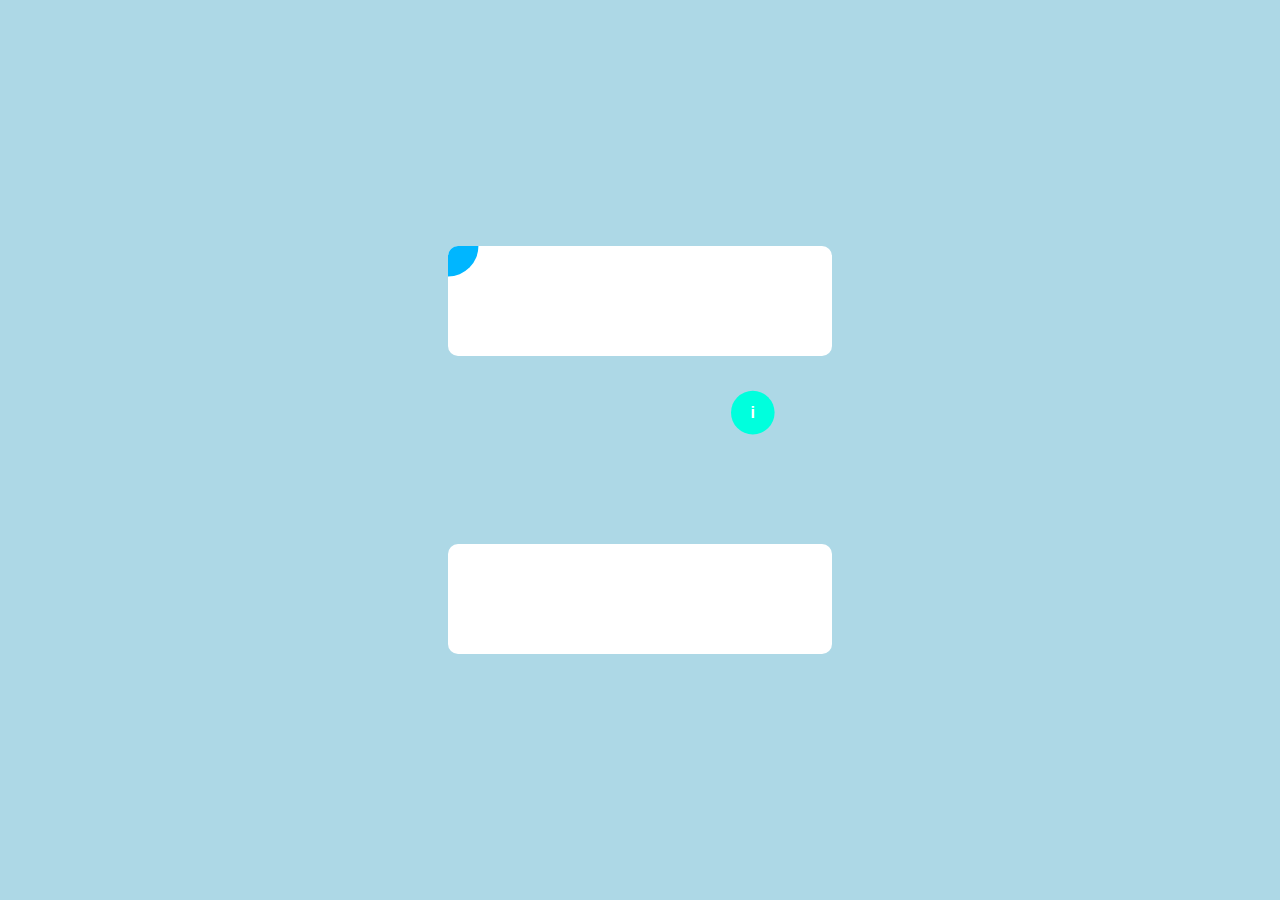
<file: clipPath/index.html>
<!DOCTYPE html>
<html lang="en">
<head>
    <meta charset="UTF-8">
    <meta name="viewport" content="width=device-width, initial-scale=1.0">
    <meta http-equiv="X-UA-Compatible" content="ie=edge">
    <title>Document</title>
    <link rel="stylesheet" href="css/main.css">
</head>
<body>
    <div class="container">
        <div class="inner">
            <h1>Clip Path</h1>
            <p>Lorem ipsum dolor sit amet consectetur adipisicing elit.</p>
        </div>
    </div>
    <div class="container2">
        <div class="inner2">
            <span>i</span>
            <h1>Clip Path</h1>
            <p>Lorem ipsum dolor sit amet consectetur adipisicing elit.</p>
        </div>
    </div>

    <div class="container3">
            <div class="inner">
                <h1>Clip Path</h1>
                <p>Lorem ipsum dolor sit amet consectetur adipisicing elit.</p>
            </div>
        </div>
</body>
</html>
</file>
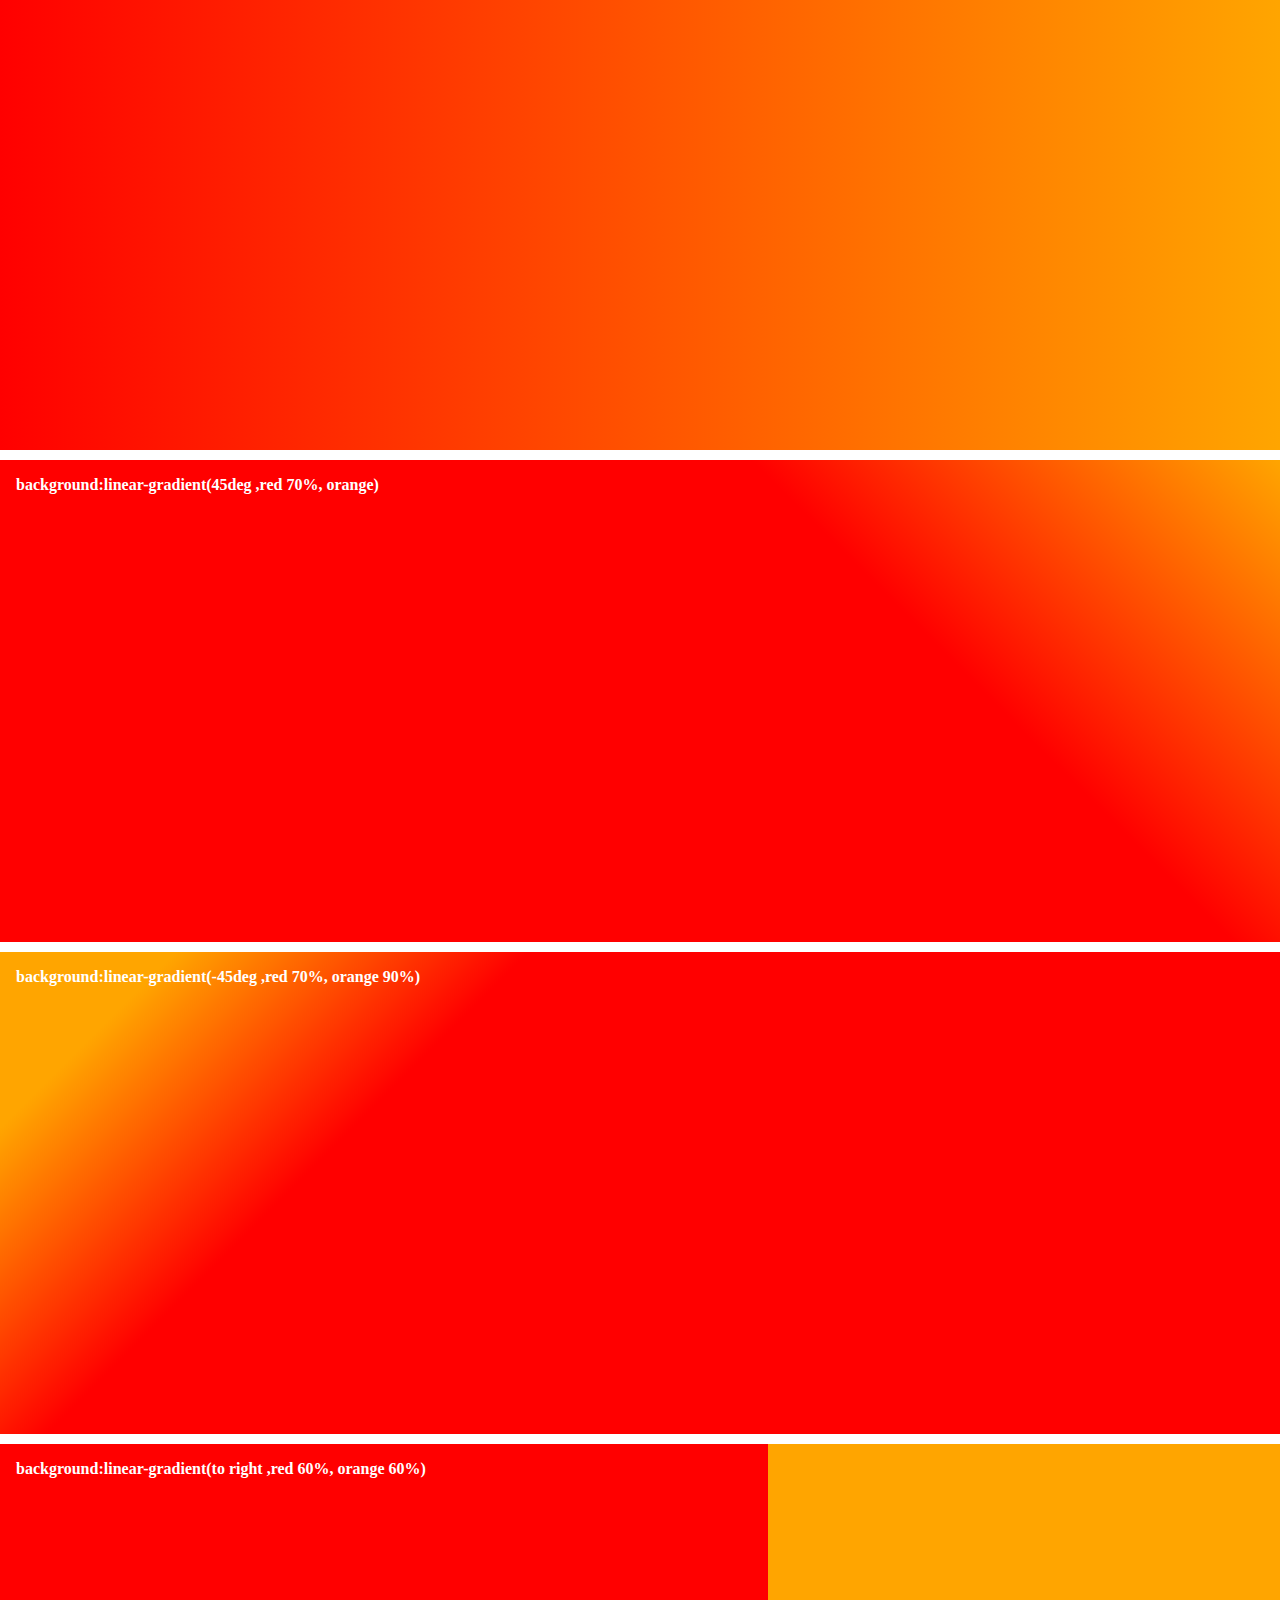
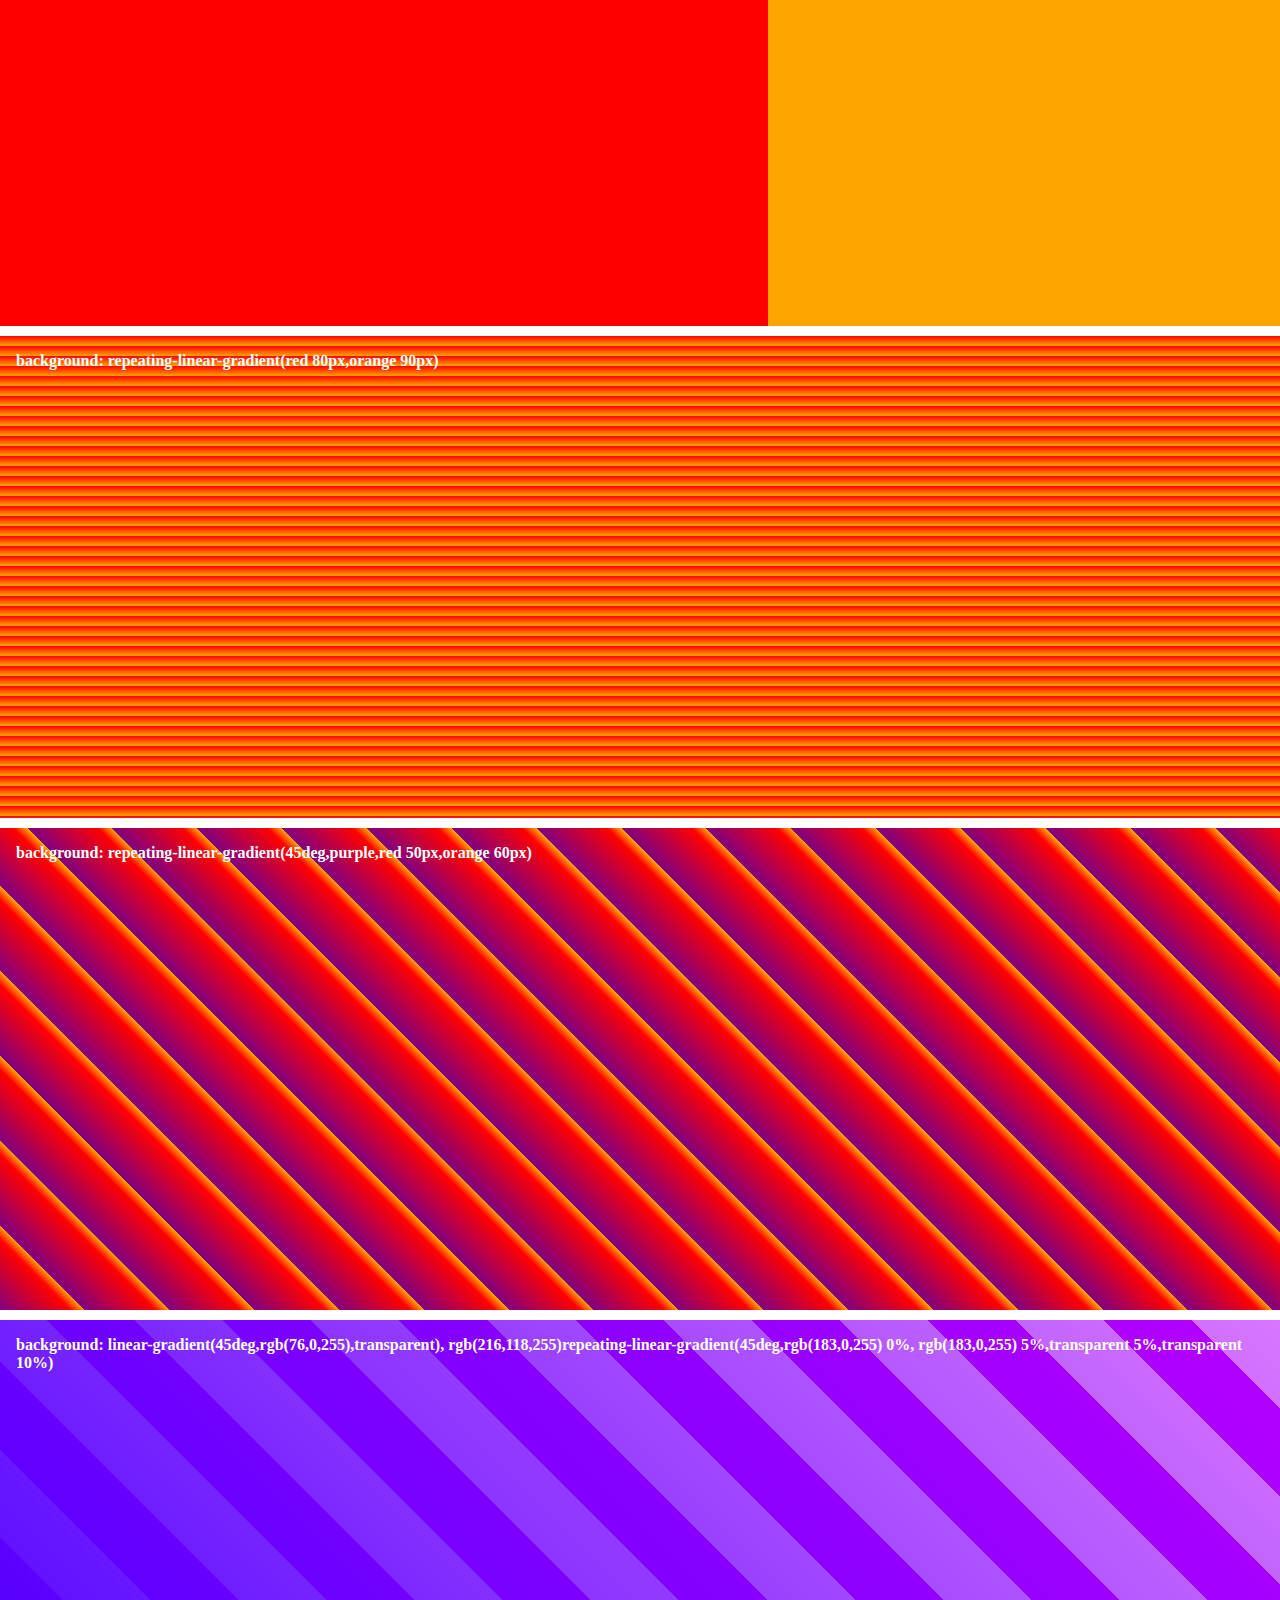
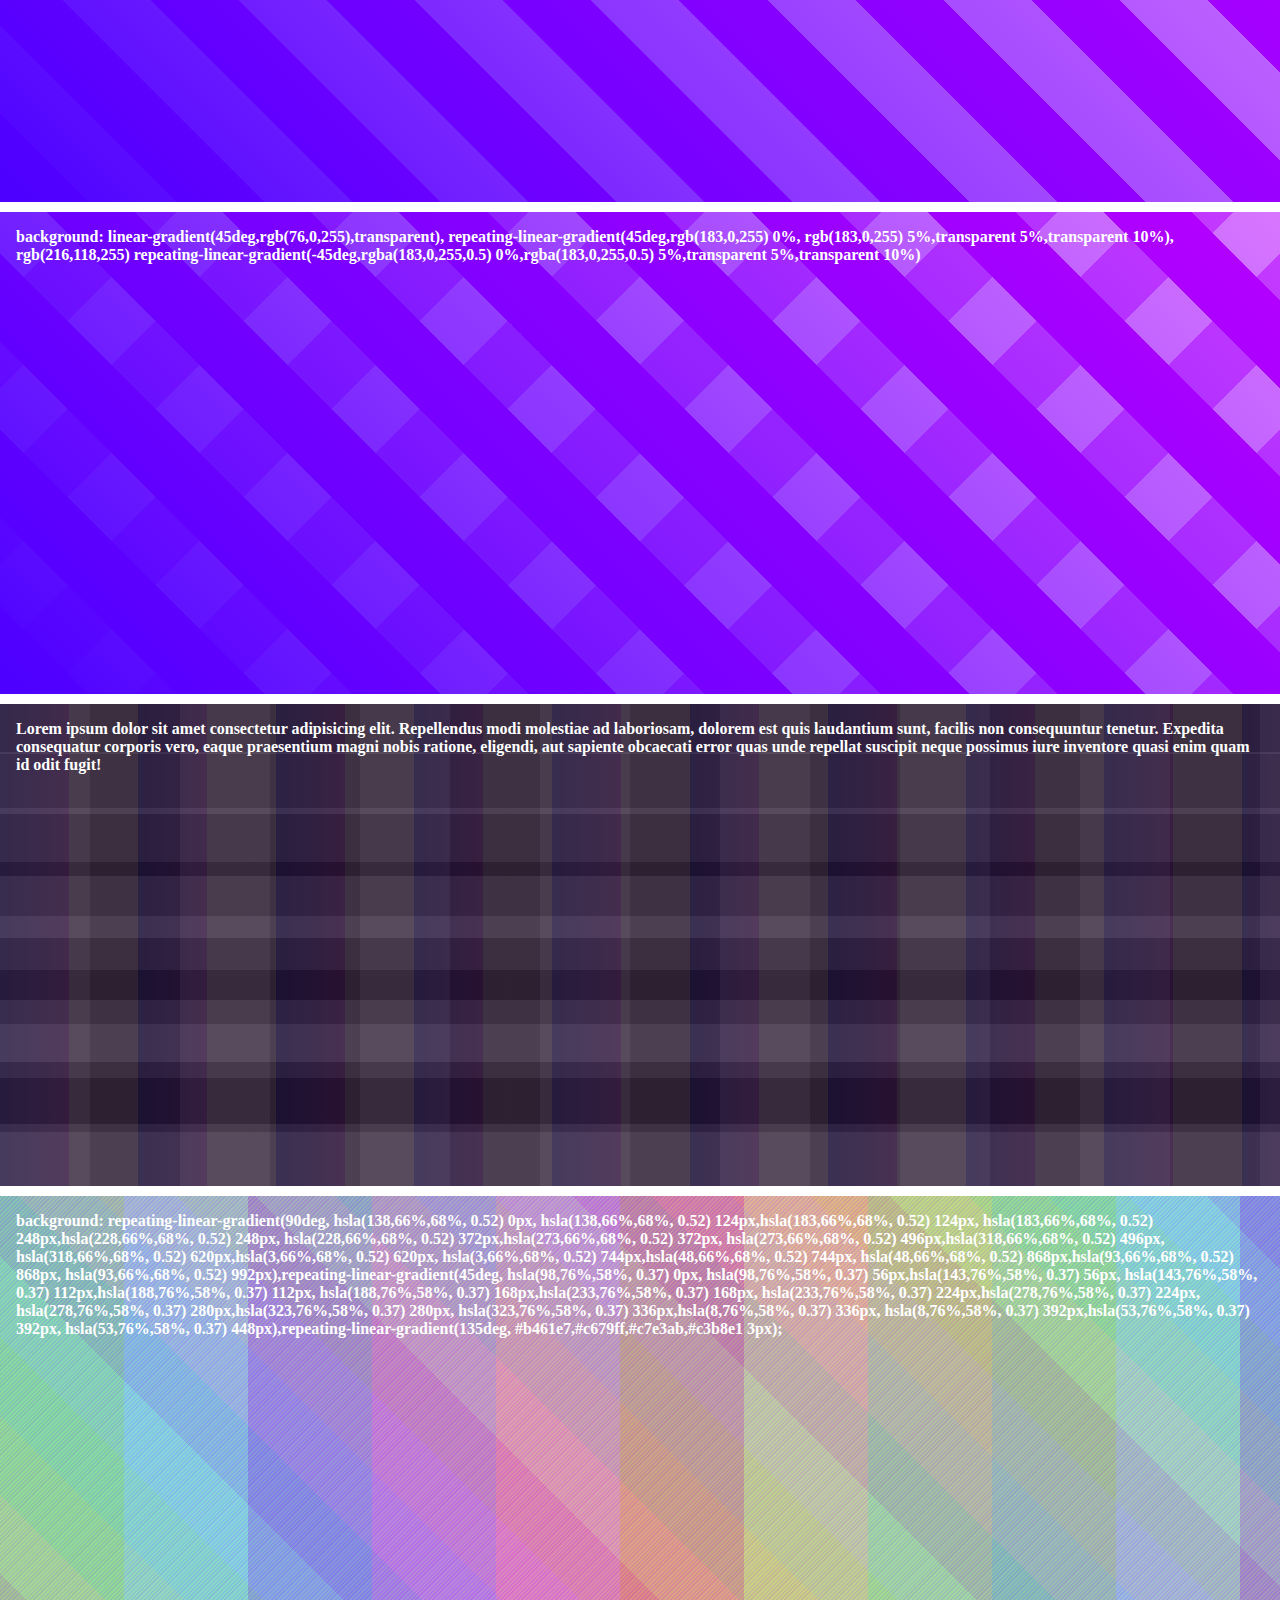
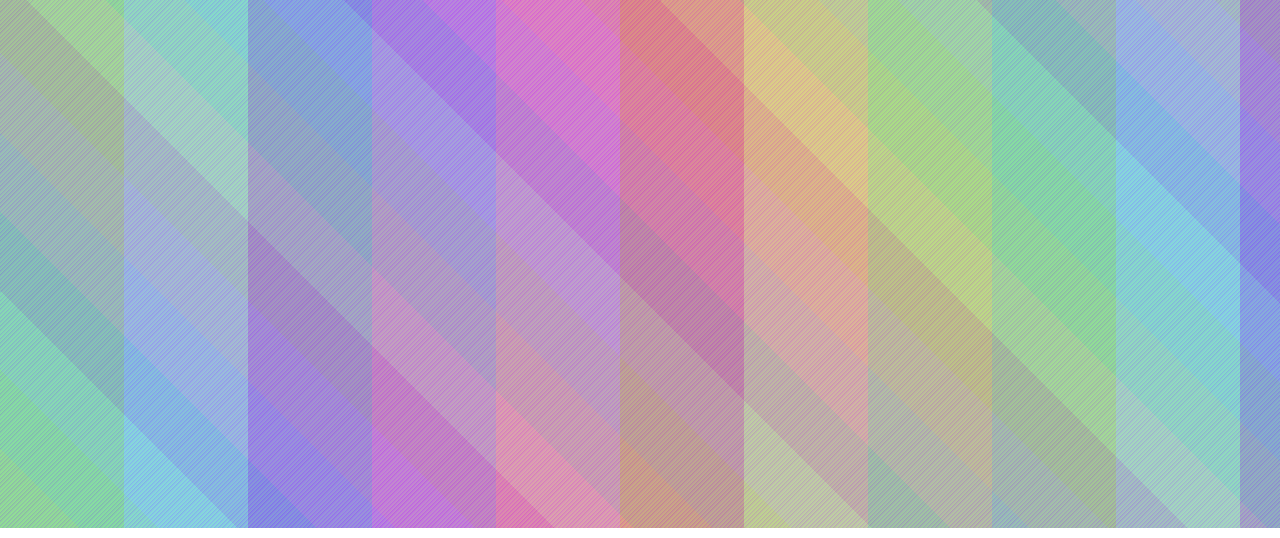
<file: complex-css-background/index.html>
<!DOCTYPE html>
<html lang="en">
<head>
    <meta charset="UTF-8">
    <meta name="viewport" content="width=device-width, initial-scale=1.0">
    <meta http-equiv="X-UA-Compatible" content="ie=edge">
    <title>Complex CSS backgrounds</title>
    <link rel="stylesheet" href="css/main.css">
</head>
<body>
    <main></main>
    <section id="s1"><strong>background:linear-gradient(45deg ,red 70%, orange)</strong></section>
    <section id="s2"><strong> background:linear-gradient(-45deg ,red 70%, orange 90%)</strong></section>
    <section id="s3"><strong>background:linear-gradient(to right ,red 60%, orange 60%)</strong></section>
    <section id="s4"><strong>background: repeating-linear-gradient(red 80px,orange 90px)</strong></section>
    <section id="s5"><strong>background: repeating-linear-gradient(45deg,purple,red 50px,orange 60px)</strong></section>
    <section id="s6"><strong>background: linear-gradient(45deg,rgb(76,0,255),transparent),
        rgb(216,118,255)repeating-linear-gradient(45deg,rgb(183,0,255) 0%,
        rgb(183,0,255) 5%,transparent 5%,transparent 10%)</strong></section>
    <section id="s7"><strong> background: linear-gradient(45deg,rgb(76,0,255),transparent),
        repeating-linear-gradient(45deg,rgb(183,0,255) 0%,
        rgb(183,0,255) 5%,transparent 5%,transparent 10%),
        rgb(216,118,255) repeating-linear-gradient(-45deg,rgba(183,0,255,0.5) 0%,rgba(183,0,255,0.5) 5%,transparent 5%,transparent 10%)
    </strong></section>
    <section id="s8"><strong>Lorem ipsum dolor sit amet consectetur adipisicing elit. Repellendus modi molestiae ad laboriosam, dolorem est quis laudantium sunt, facilis non consequuntur tenetur. Expedita consequatur corporis vero, eaque praesentium magni nobis ratione, eligendi, aut sapiente obcaecati error quas unde repellat suscipit neque possimus iure inventore quasi enim quam id odit fugit!</strong></section>
    <section id="s9"><strong>background:
        repeating-linear-gradient(90deg, hsla(138,66%,68%, 0.52) 0px, hsla(138,66%,68%, 0.52) 124px,hsla(183,66%,68%, 0.52) 124px, hsla(183,66%,68%, 0.52) 248px,hsla(228,66%,68%, 0.52) 248px, hsla(228,66%,68%, 0.52) 372px,hsla(273,66%,68%, 0.52) 372px, hsla(273,66%,68%, 0.52) 496px,hsla(318,66%,68%, 0.52) 496px, hsla(318,66%,68%, 0.52) 620px,hsla(3,66%,68%, 0.52) 620px, hsla(3,66%,68%, 0.52) 744px,hsla(48,66%,68%, 0.52) 744px, hsla(48,66%,68%, 0.52) 868px,hsla(93,66%,68%, 0.52) 868px, hsla(93,66%,68%, 0.52) 992px),repeating-linear-gradient(45deg, hsla(98,76%,58%, 0.37) 0px, hsla(98,76%,58%, 0.37) 56px,hsla(143,76%,58%, 0.37) 56px, hsla(143,76%,58%, 0.37) 112px,hsla(188,76%,58%, 0.37) 112px, hsla(188,76%,58%, 0.37) 168px,hsla(233,76%,58%, 0.37) 168px, hsla(233,76%,58%, 0.37) 224px,hsla(278,76%,58%, 0.37) 224px, hsla(278,76%,58%, 0.37) 280px,hsla(323,76%,58%, 0.37) 280px, hsla(323,76%,58%, 0.37) 336px,hsla(8,76%,58%, 0.37) 336px, hsla(8,76%,58%, 0.37) 392px,hsla(53,76%,58%, 0.37) 392px, hsla(53,76%,58%, 0.37) 448px),repeating-linear-gradient(135deg, #b461e7,#c679ff,#c7e3ab,#c3b8e1 3px);
    </strong></section>
</body>
</html>
</file>
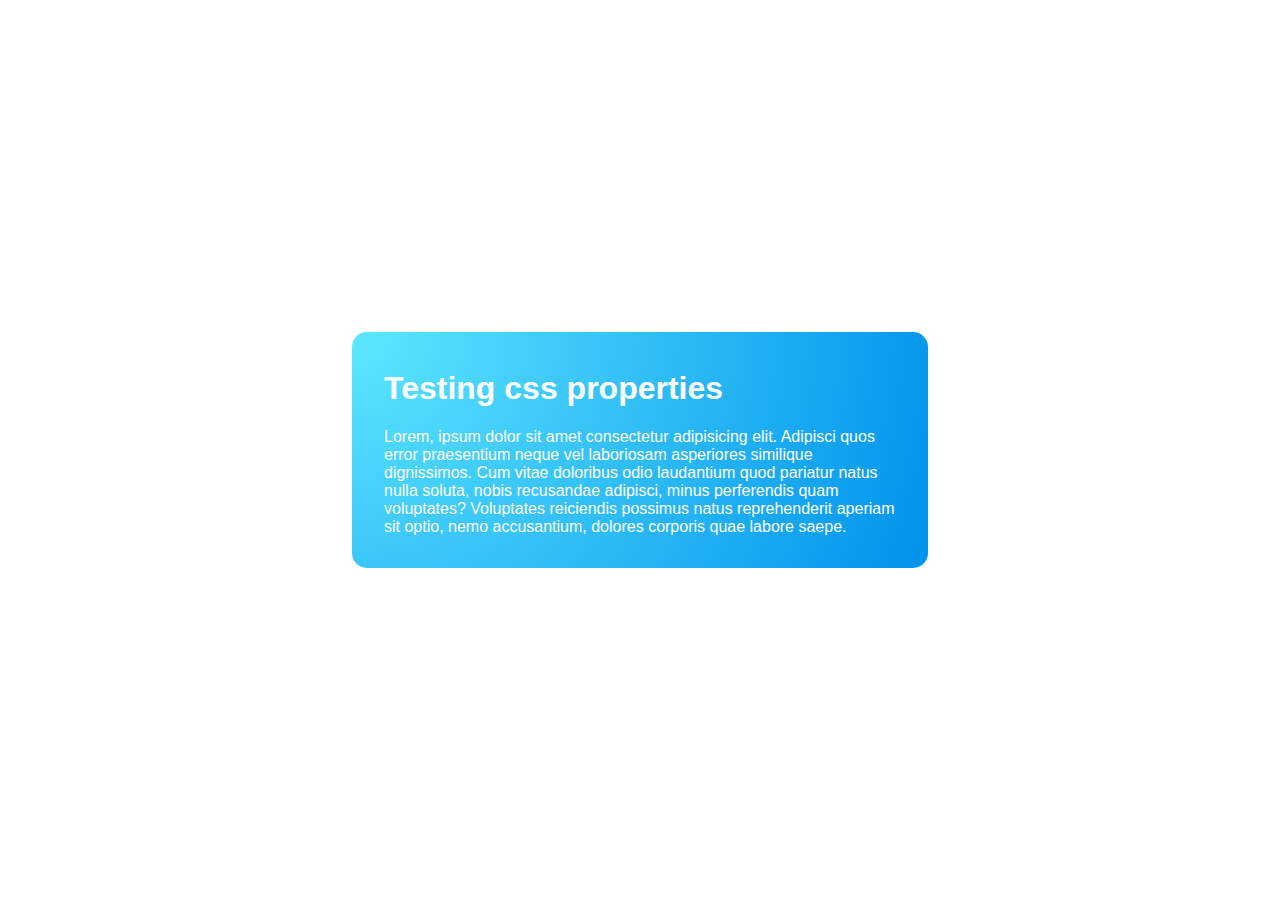
<file: customPropertiesCss/index.html>
<!DOCTYPE html>
<html lang="en">
<head>
    <meta charset="UTF-8">
    <meta name="viewport" content="width=device-width, initial-scale=1.0">
    <meta http-equiv="X-UA-Compatible" content="ie=edge">
    <title>Custom Css Properties</title>
    <link rel="stylesheet" href="css/main.css">
</head>
<body>
    <div class="card" style="--x:0;--y:0;">
        <h1>Testing css properties</h1>
        <p>Lorem, ipsum dolor sit amet consectetur adipisicing elit. Adipisci quos error praesentium neque vel laboriosam asperiores similique dignissimos. Cum vitae doloribus odio laudantium quod pariatur natus nulla soluta, nobis recusandae adipisci, minus perferendis quam voluptates? Voluptates reiciendis possimus natus reprehenderit aperiam sit optio, nemo accusantium, dolores corporis quae labore saepe.</p>

    </div>
    <script>
    document.querySelector('.card').onmousemove = (e) =>{
        const x = e.pageX - e.target.offsetLeft;
        const y = e.pageY - e.target.offsetTop;
       e.target.style.setProperty('--x',`${x}px`)
       e.target.style.setProperty('--y',`${y}px`)
        }
    </script>
</body>
</html>
</file>
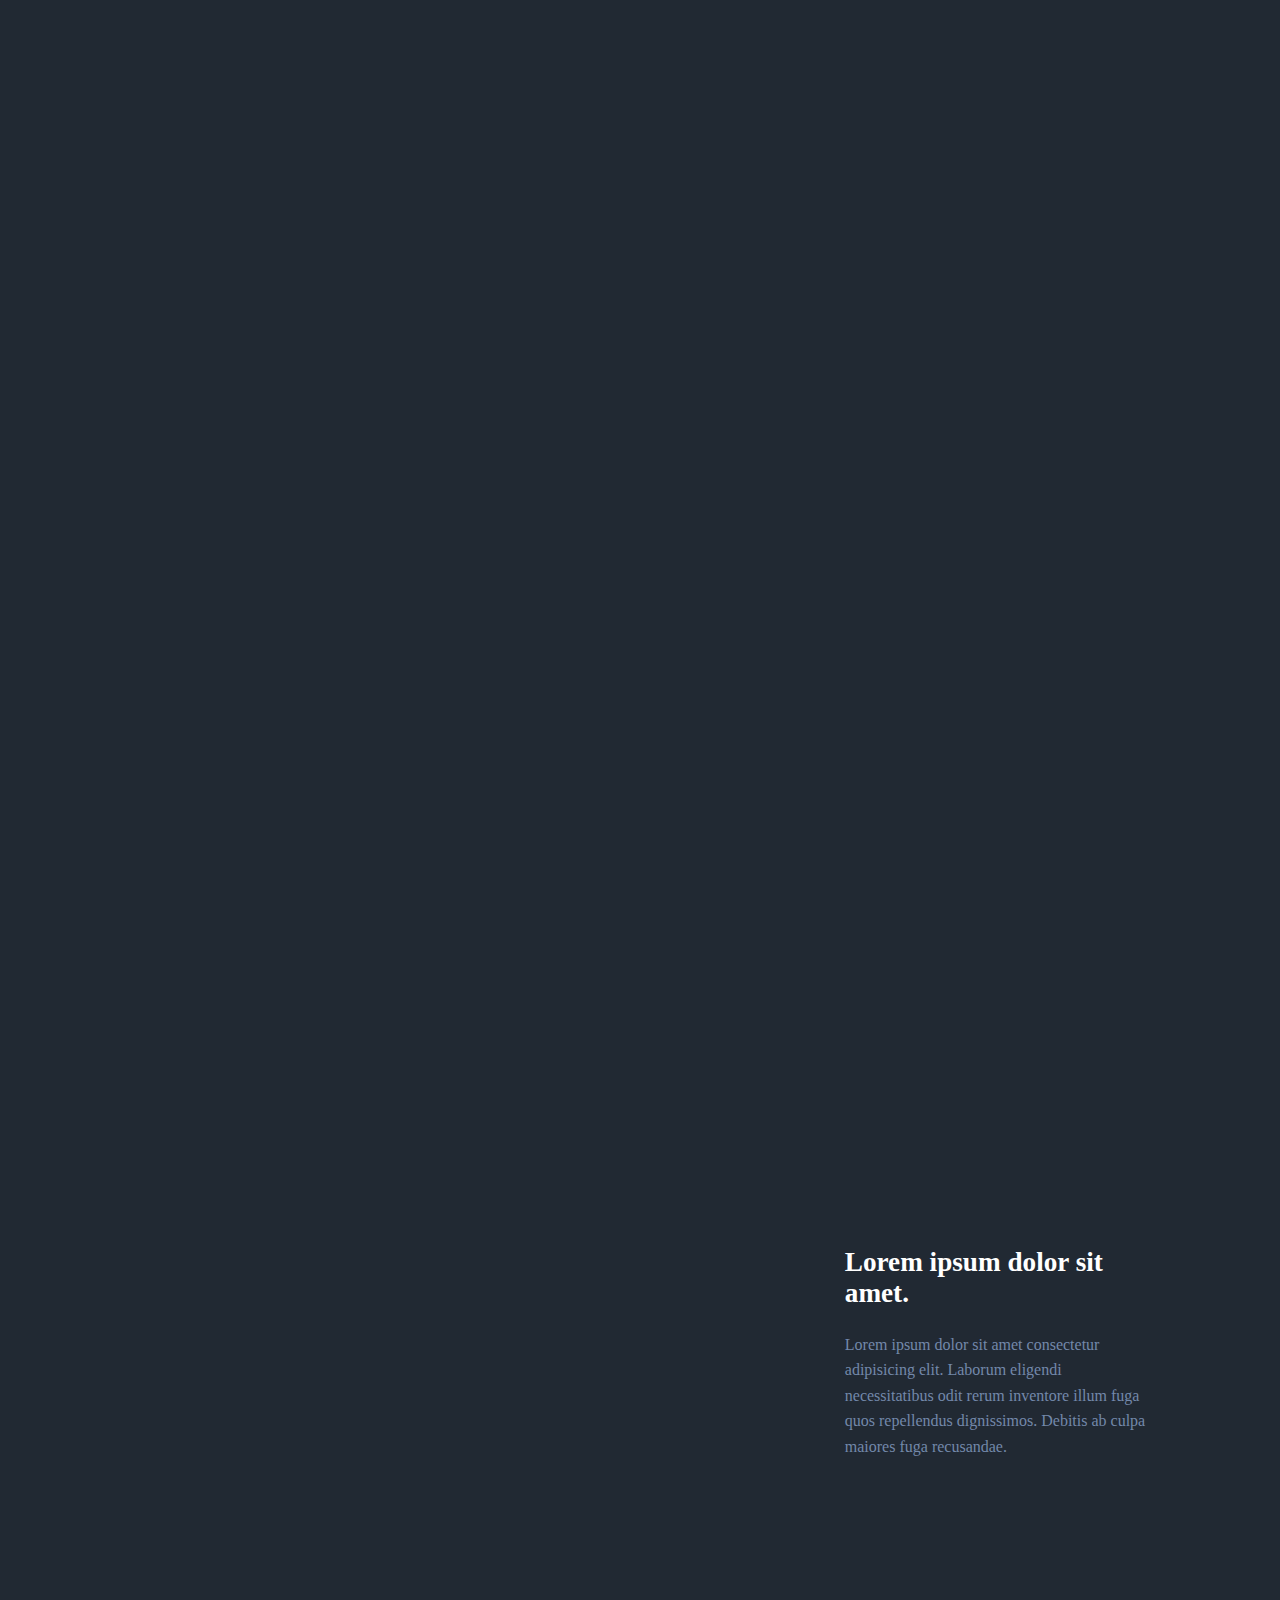
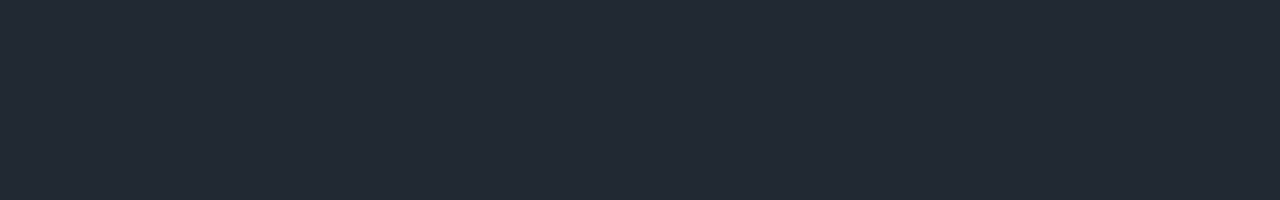
<file: intersectionObserver/index.html>
<!DOCTYPE html>
<html lang="en">
<head>
    <meta charset="UTF-8">
    <meta name="viewport" content="width=device-width, initial-scale=1.0">
    <meta http-equiv="X-UA-Compatible" content="ie=edge">
    <title>IntersectionObserver</title>
    <link rel="stylesheet" href="css/main.css">
</head>
<body>
    <section>

    </section>
    <section class="content">
        <div class="left">
            <img src="images/jas2.png" alt="jas2" class="jas anim" data-delay="0s"/>
            <p class="anim" data-delay="0.5s">Lorem, ipsum dolor sit amet.</p>
            <svg xmlns="http://www.w3.org/2000/svg" width="48" height="48" viewBox="0 0 48 48" class="pool anim" data-delay="1s">
                <path d="M44 42c-2.22 0-3.46-.74-4.36-1.29-.74-.44-1.19-.71-2.3-.71-1.11 0-1.56.27-2.3.71-.9.54-2.14 1.29-4.36 1.29s-3.46-.74-4.36-1.29c-.74-.45-1.19-.71-2.3-.71-1.11 0-1.56.27-2.3.71-.92.55-2.16 1.29-4.38 1.29-2.22 0-3.46-.74-4.36-1.28-.74-.45-1.19-.72-2.31-.72s-1.56.27-2.31.72C7.46 41.26 6.22 42 4 42v-4c1.11 0 1.56-.27 2.31-.72.9-.54 2.14-1.28 4.36-1.28s3.46.74 4.36 1.28c.74.45 1.19.72 2.31.72 1.11 0 1.56-.27 2.3-.71.9-.54 2.14-1.29 4.36-1.29s3.46.74 4.36 1.29c.74.45 1.19.71 2.3.71s1.56-.27 2.3-.71c.9-.54 2.14-1.29 4.36-1.29s3.46.74 4.36 1.29c.76.44 1.21.71 2.32.71v4zm0-9c-2.22 0-3.46-.74-4.36-1.29-.74-.44-1.19-.71-2.3-.71-1.11 0-1.56.27-2.3.71-.9.54-2.14 1.29-4.36 1.29s-3.46-.74-4.36-1.29c-.74-.45-1.19-.71-2.3-.71-1.11 0-1.56.27-2.3.71-.92.55-2.16 1.29-4.38 1.29-2.22 0-3.46-.74-4.36-1.28-.74-.45-1.19-.72-2.31-.72s-1.56.27-2.31.72C7.46 32.26 6.22 33 4 33v-4c1.11 0 1.56-.27 2.31-.72.9-.54 2.14-1.28 4.36-1.28s3.46.74 4.36 1.28c.74.45 1.19.72 2.31.72 1.11 0 1.56-.27 2.3-.71.9-.54 2.14-1.29 4.36-1.29s3.46.74 4.36 1.29c.74.45 1.19.71 2.3.71s1.56-.27 2.3-.71c.9-.54 2.14-1.29 4.36-1.29s3.46.74 4.36 1.29c.76.44 1.21.71 2.32.71v4zm-26.66-9c1.11 0 1.56-.27 2.3-.71.9-.54 2.14-1.29 4.36-1.29s3.46.74 4.36 1.29c.74.45 1.19.71 2.3.71s1.56-.27 2.3-.71c.24-.15.51-.3.81-.46L20.96 10C17.85 6.89 15 5.98 10 6v5c3.64-.02 5.77.78 8 3l2 2-6.5 6.5c.62.24 1.12.53 1.54.78.74.45 1.19.72 2.3.72z"/>
                <circle cx="33" cy="11" r="5"/>
            </svg>
        </div>
        <div class="right">
            <div>
                <h2>Lorem ipsum dolor sit amet.</h2>
                <p>Lorem ipsum dolor sit amet consectetur adipisicing elit. Laborum eligendi necessitatibus odit rerum inventore illum fuga quos repellendus dignissimos. Debitis ab culpa maiores fuga recusandae.</p>
            </div>
        </div>
    </section>
    <script>
        const images = document.querySelectorAll('.anim');
       let observer = new IntersectionObserver((entries) => {
        console.log(entries);
            entries.forEach(entry => {
                if(entry.intersectionRatio > 0) {
                    entry.target.style.animation = `anim1 2s ${entry.target.dataset.delay} forwards ease-out`
                }
                else {
                    entry.target.style.animation = 'none'
                }
            })
        })
     images.forEach(image => {
            observer.observe(image)
        })
    </script>
</body>
</html>
</file>
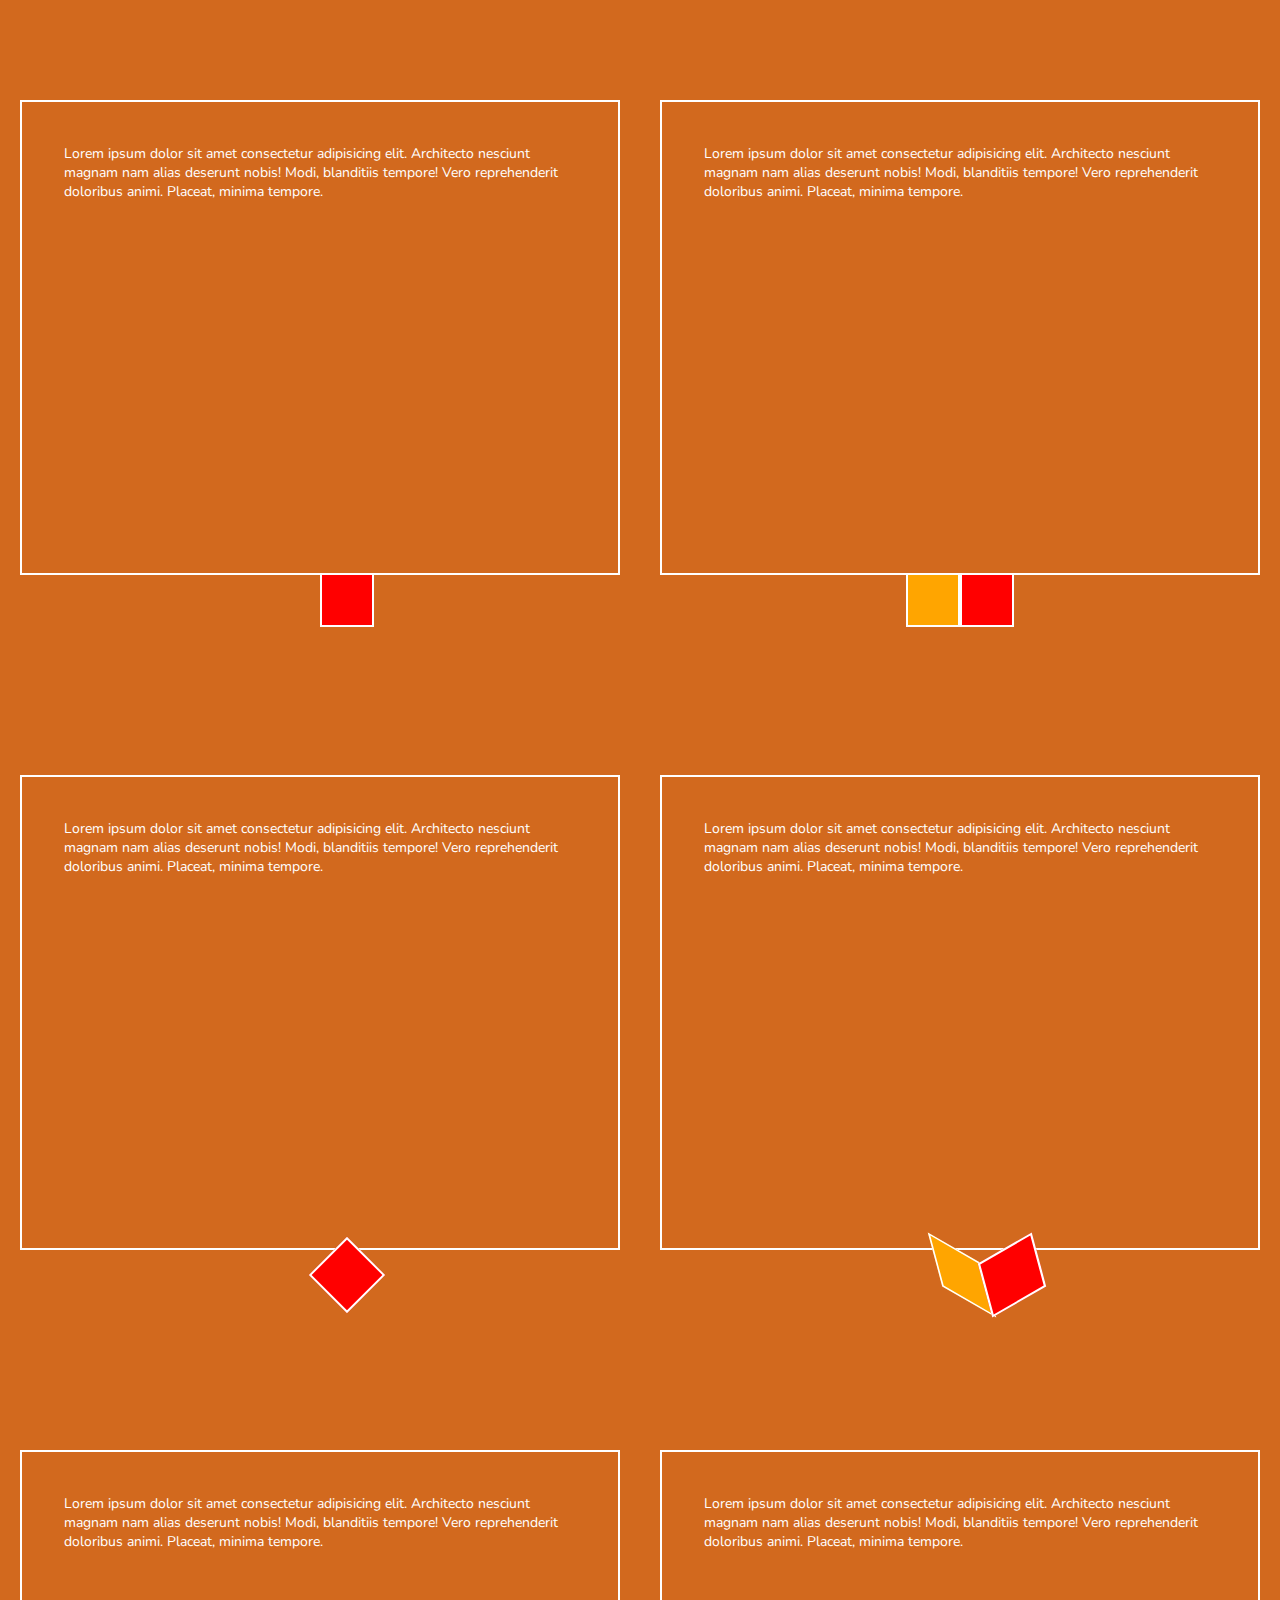
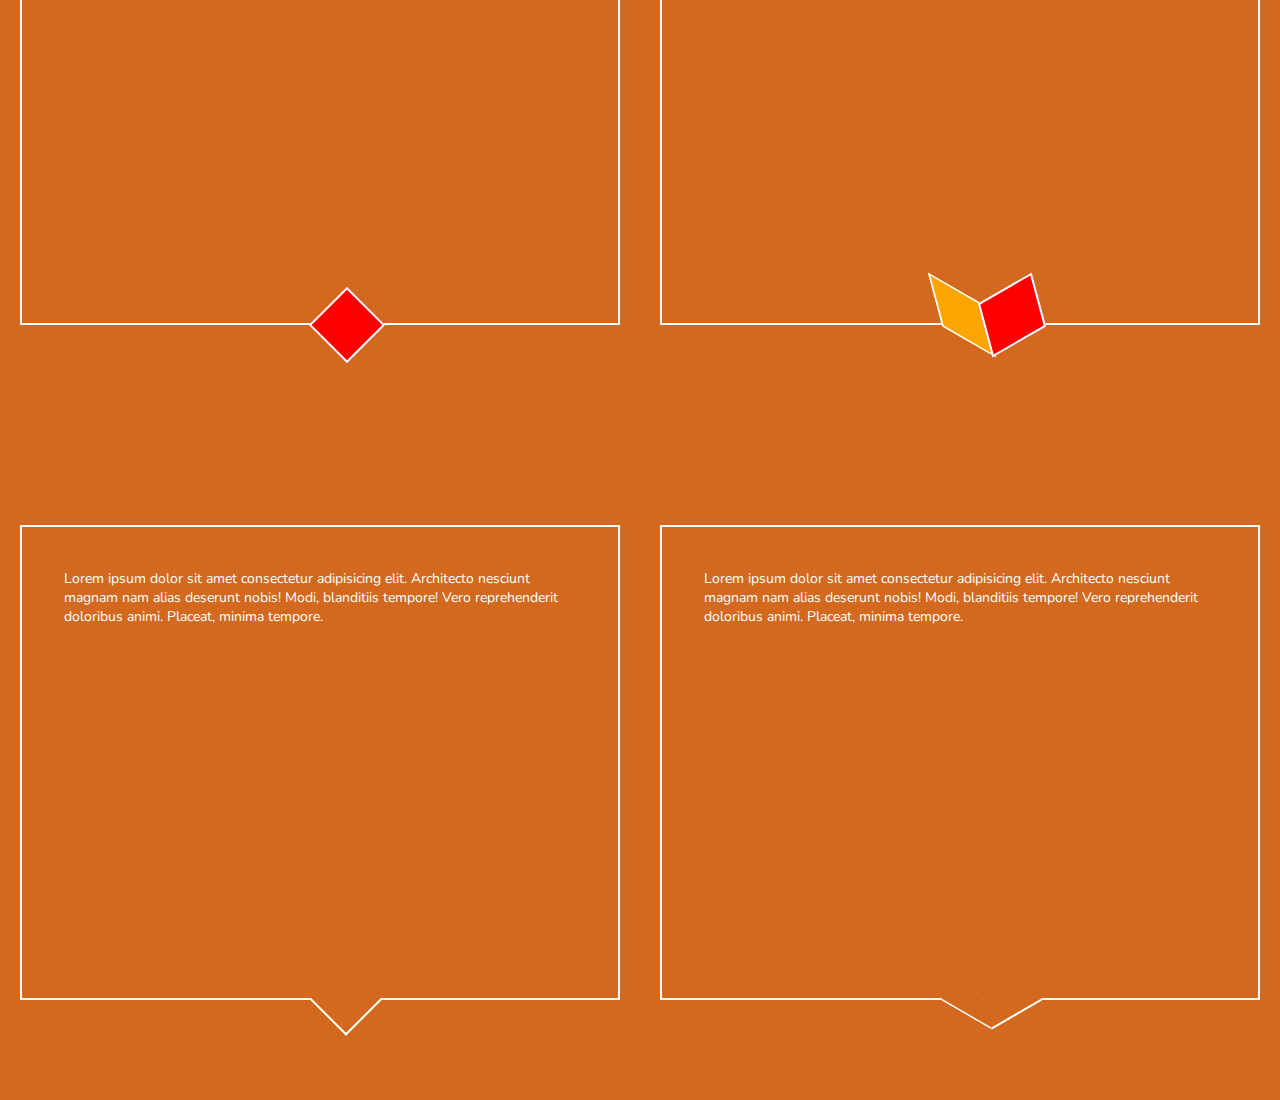
<file: outlinebox/index.html>
<!DOCTYPE html>
<html lang="en">
<head>
    <meta charset="UTF-8">
    <meta name="viewport" content="width=device-width, initial-scale=1.0">
    <meta http-equiv="X-UA-Compatible" content="ie=edge">
    <link rel="stylesheet" href="css/main.css">
    <title>Outline Div box</title>
</head>
<body>
    <section>
        <div class="card-dialog-step-1">
            Lorem ipsum dolor sit amet consectetur adipisicing elit.
             Architecto nesciunt magnam nam alias deserunt nobis! Modi, blanditiis tempore!
              Vero reprehenderit doloribus animi. Placeat, minima tempore.
        </div>
        <div class="card-double-step-1">
            Lorem ipsum dolor sit amet consectetur adipisicing elit.
             Architecto nesciunt magnam nam alias deserunt nobis! Modi, blanditiis tempore!
              Vero reprehenderit doloribus animi. Placeat, minima tempore.
        </div>
    </section>
    <section>
        <div class="card-dialog-step-2">
            Lorem ipsum dolor sit amet consectetur adipisicing elit.
             Architecto nesciunt magnam nam alias deserunt nobis! Modi, blanditiis tempore!
              Vero reprehenderit doloribus animi. Placeat, minima tempore.
        </div>
        <div class="card-double-step-2">
            Lorem ipsum dolor sit amet consectetur adipisicing elit.
             Architecto nesciunt magnam nam alias deserunt nobis! Modi, blanditiis tempore!
              Vero reprehenderit doloribus animi. Placeat, minima tempore.
        </div>
    </section>
    <section>
        <div class="card-dialog-step-3">
            Lorem ipsum dolor sit amet consectetur adipisicing elit.
             Architecto nesciunt magnam nam alias deserunt nobis! Modi, blanditiis tempore!
              Vero reprehenderit doloribus animi. Placeat, minima tempore.
        </div>
        <div class="card-double-step-3">
            Lorem ipsum dolor sit amet consectetur adipisicing elit.
             Architecto nesciunt magnam nam alias deserunt nobis! Modi, blanditiis tempore!
              Vero reprehenderit doloribus animi. Placeat, minima tempore.
        </div>
    </section>
    <section>
        <div class="card-dialog">
            Lorem ipsum dolor sit amet consectetur adipisicing elit.
             Architecto nesciunt magnam nam alias deserunt nobis! Modi, blanditiis tempore!
              Vero reprehenderit doloribus animi. Placeat, minima tempore.
        </div>
        <div class="card-double">
            Lorem ipsum dolor sit amet consectetur adipisicing elit.
             Architecto nesciunt magnam nam alias deserunt nobis! Modi, blanditiis tempore!
              Vero reprehenderit doloribus animi. Placeat, minima tempore.
        </div>
    </section>
</body>
</html>
</file>
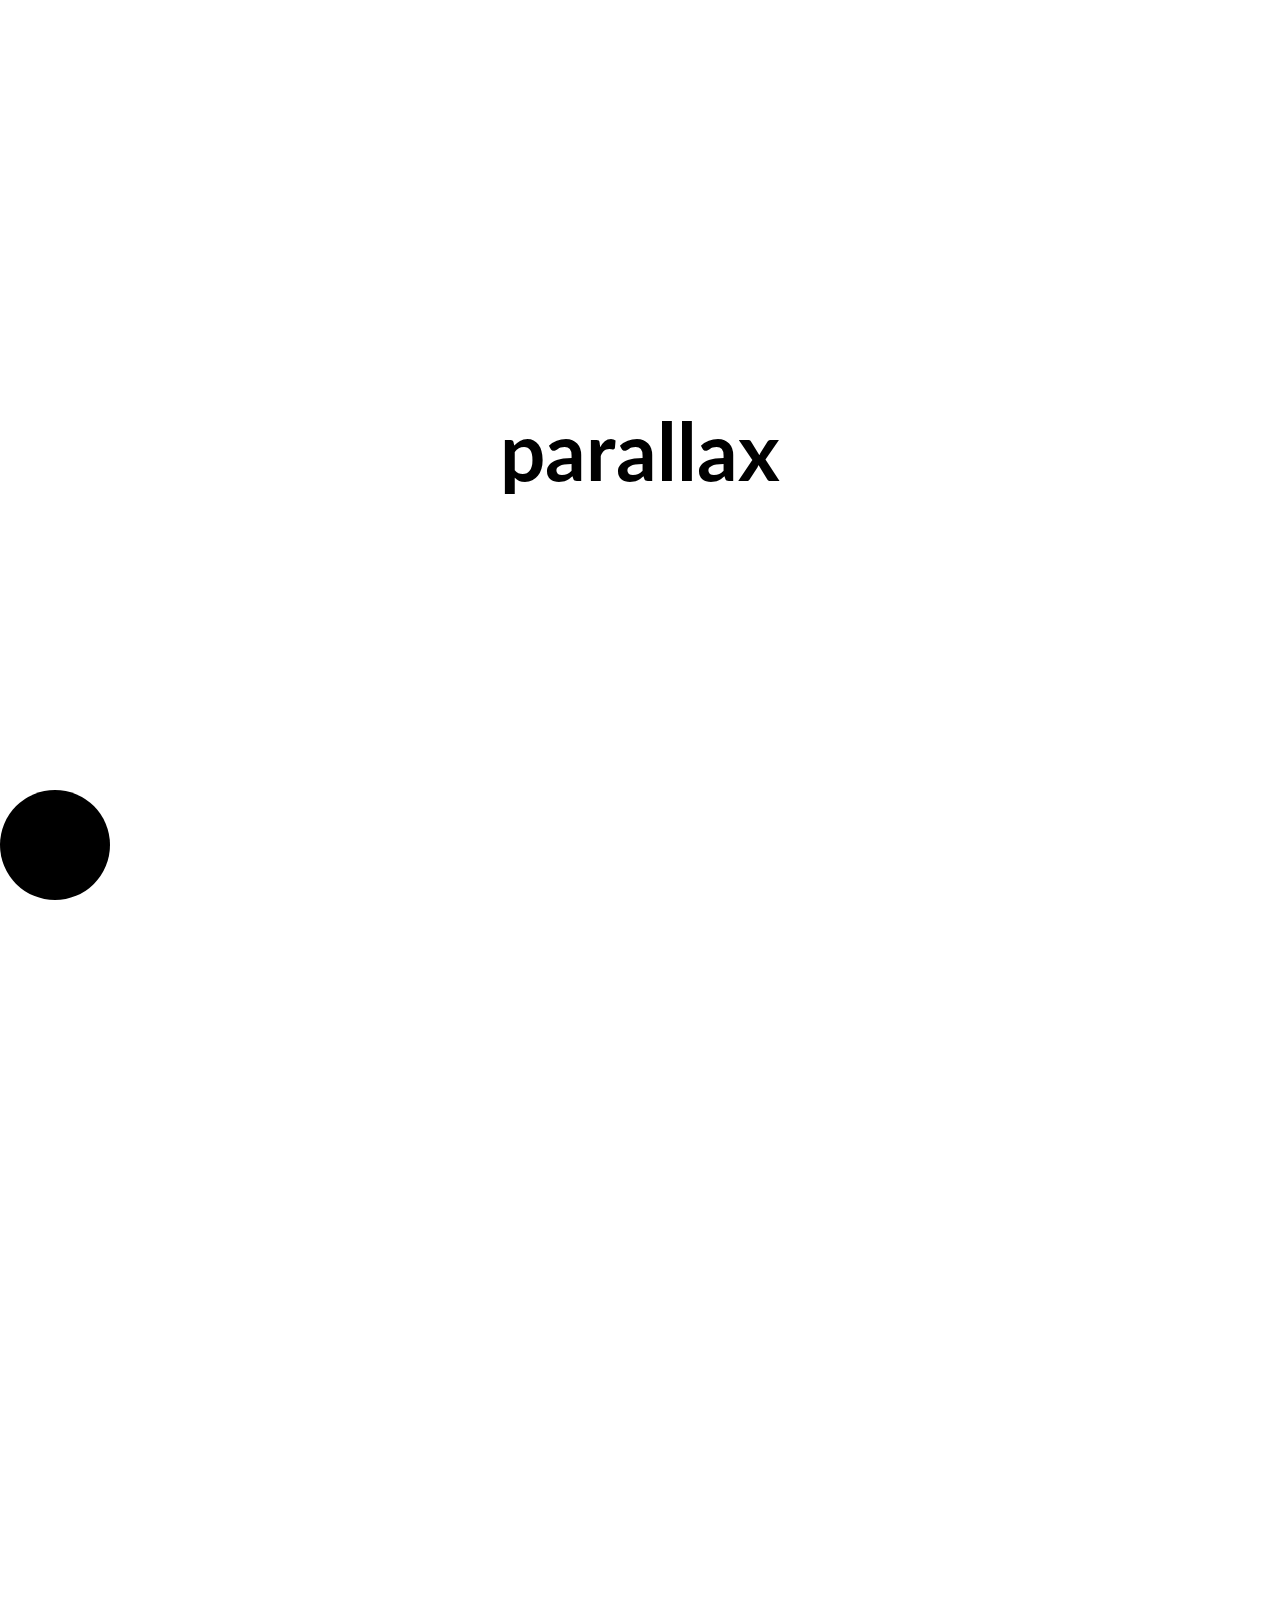
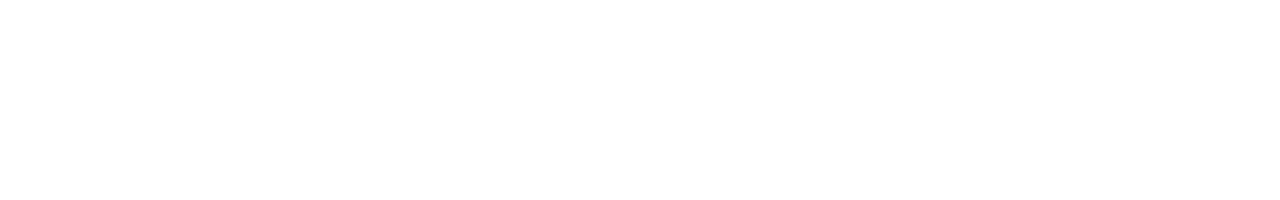
<file: parallax/index.html>
<!DOCTYPE html>
 <html lang="en">
 <head>
     <meta charset="UTF-8">
     <meta name="viewport" content="width=device-width, initial-scale=1.0">
     <meta http-equiv="X-UA-Compatible" content="ie=edge">
     <title>Parallax</title>
     <link rel="stylesheet" href="css/main.css">
 </head>
 <body>
     <section>
         <ul>
             <li class="scroll" data-rate="-2" data-direction="vertical">par</li>
             <li>al</li>
             <li class="scroll" data-rate="2" data-direction="vertical">lax</li>
         </ul> 
         <span class="scroll" data-rateY="1" data-rateX="2"  data-direction="horizontal"></span>
     </section>
     <section></section>
     <script>
     window.addEventListener('scroll',function(e){
        const target = document.querySelectorAll('.scroll')
        target.forEach((item,index)=>{    
            if(item.dataset.direction === 'vertical'){
                let pos = window.pageYOffset * item.dataset.rate
                item.style.transform = 'translate3d(0px,'+pos+'px,0px)'
            }else{
                let posY = window.pageYOffset * item.dataset.ratey
                let posX = window.pageYOffset * item.dataset.ratex
                item.style.transform = 'translate3d('+posX+'px,'+posY+'px,0px)'
            }          
        })
     });
     </script>
 </body>
 </html>
</file>
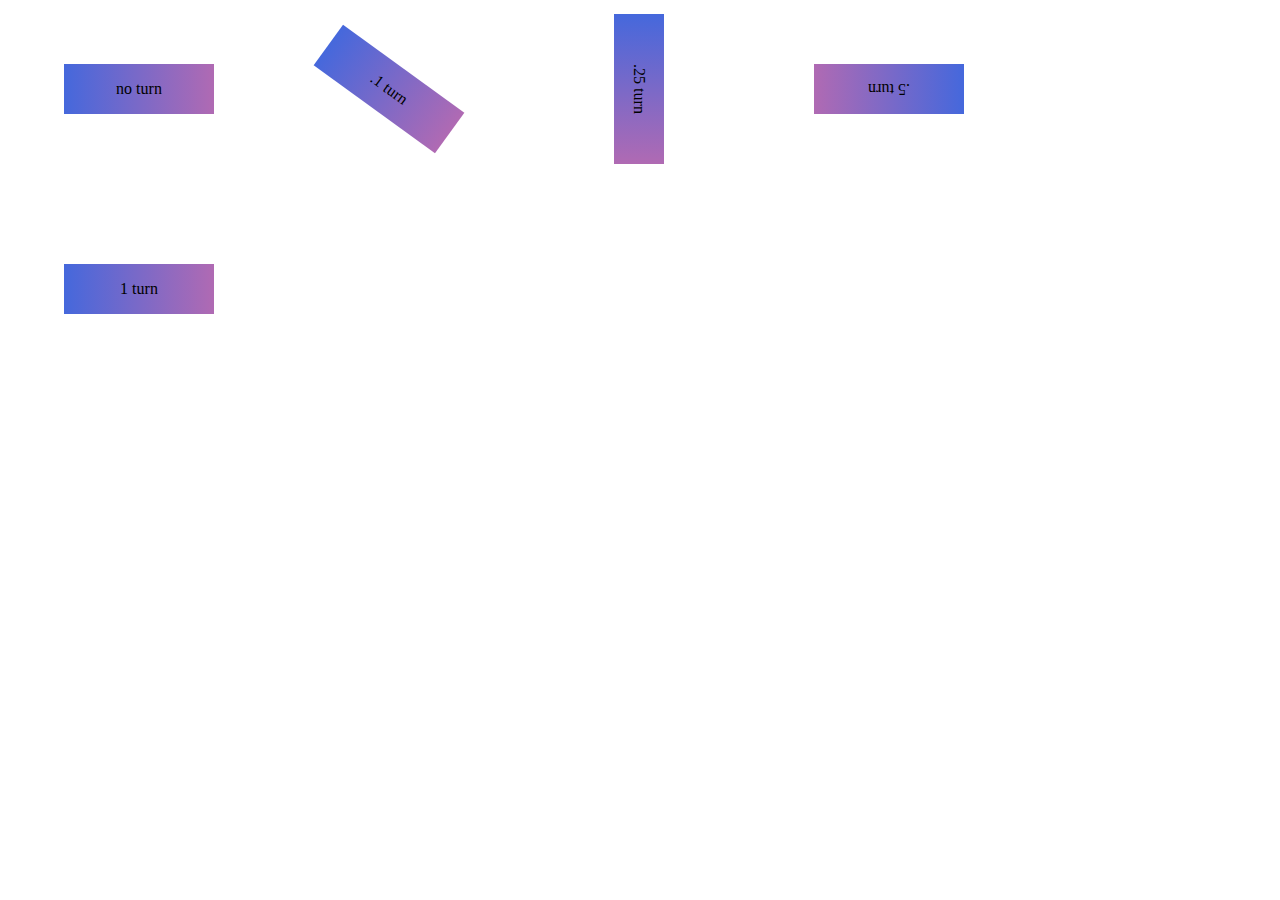
<file: turn/index.html>
<!DOCTYPE html>
<html lang="en">
<head>
    <meta charset="UTF-8">
    <meta name="viewport" content="width=device-width, initial-scale=1.0">
    <meta http-equiv="X-UA-Compatible" content="ie=edge">
    <title>CSS Turn Unit </title>
    <link rel="stylesheet" href="css/main.css">
</head>
<body>
    <div class="box">no turn</div>
    <div class="box turn10">.1 turn</div>
    <div class="box turn25">.25 turn</div>
    <div class="box turn5">.5 turn</div>
    <div class="box turn180">1 turn</div>
</body>
</html>
</file>
<file: clipPath/css/main.css>
body {
  background: lightblue;
  margin: 0;
  height: 100vh;
  display: -ms-grid;
  display: grid;
  grid-gap: 2em;
  justify-items: center;
  -ms-flex-line-pack: center;
      align-content: center;
  font-family: Arial, Helvetica, sans-serif;
}

.container {
  width: 30%;
  background: white;
  border-radius: 10px;
}

.container .inner {
  background: #00B6ff;
  padding: 1em;
  border-radius: 10px;
  width: 100%;
  -webkit-clip-path: circle(10% at 0% 0%);
          clip-path: circle(10% at 0% 0%);
  -webkit-transition: -webkit-clip-path .5s ease-in-out;
  transition: -webkit-clip-path .5s ease-in-out;
  transition: clip-path .5s ease-in-out;
  transition: clip-path .5s ease-in-out, -webkit-clip-path .5s ease-in-out;
}

.container .inner h1 {
  color: white;
  margin: 0;
}

.container .inner p {
  color: white;
  font-size: .8rem;
}

.container:hover .inner {
  -webkit-clip-path: circle(75%);
          clip-path: circle(75%);
}

.inner2 {
  background: #00ffdd;
  padding: 1em;
  border-radius: 10px;
  width: 250px;
  -webkit-clip-path: circle(10% at 90% 20%);
          clip-path: circle(10% at 90% 20%);
  -webkit-transition: all .5s ease-in-out;
  transition: all .5s ease-in-out;
  cursor: pointer;
}

.inner2 h1 {
  color: white;
  margin: 0;
}

.inner2 p {
  color: white;
  font-size: .8rem;
}

.inner2 span {
  float: right;
  font-weight: bold;
  color: white;
  -webkit-transition: color .5s;
  transition: color .5s;
  position: relative;
  margin-right: 4%;
}

.inner2:hover {
  -webkit-clip-path: circle(75%);
          clip-path: circle(75%);
  background: #00B6ff;
}

.inner2:hover span {
  color: rgba(255, 255, 255, 0);
}

.container3 {
  width: 30%;
  background: white;
  border-radius: 10px;
}

.container3 .inner {
  background: #00B6ff;
  padding: 1em;
  border-radius: 10px;
  width: 100%;
  -webkit-clip-path: inset(0% 0% 0% 100%);
          clip-path: inset(0% 0% 0% 100%);
  -webkit-transition: all .5s ease-in-out;
  transition: all .5s ease-in-out;
}

.container3 .inner h1 {
  color: white;
  margin: 0;
}

.container3 .inner p {
  color: white;
  font-size: .8rem;
}

.container3:hover .inner {
  -webkit-clip-path: inset(0% 0% 0% 0%);
          clip-path: inset(0% 0% 0% 0%);
  background: #00ffdd;
}
/*# sourceMappingURL=main.css.map */
</file>
<file: complex-css-background/css/main.css>
body, html {
  margin: 0px;
}

main {
  background: -webkit-gradient(linear, left top, right top, from(red), to(orange));
  background: linear-gradient(to right, red, orange);
  height: 50vh;
}

section {
  height: 50vh;
  margin: 10px 0px;
  padding: 1em;
}

section strong {
  color: #ffffff;
}

section#s1 {
  background: linear-gradient(45deg, red 70%, orange);
}

section#s2 {
  background: linear-gradient(-45deg, red 70%, orange 90%);
}

section#s3 {
  background: -webkit-gradient(linear, left top, right top, color-stop(60%, red), color-stop(60%, orange));
  background: linear-gradient(to right, red 60%, orange 60%);
}

section#s4 {
  background: repeating-linear-gradient(red 80px, orange 90px);
}

section#s5 {
  background: repeating-linear-gradient(45deg, purple, red 50px, orange 60px);
}

section#s6 {
  background: linear-gradient(45deg, #4c00ff, transparent), #d876ff repeating-linear-gradient(45deg, #b700ff 0%, #b700ff 5%, transparent 5%, transparent 10%);
}

section#s7 {
  background: linear-gradient(45deg, #4c00ff, transparent), repeating-linear-gradient(45deg, #b700ff 0%, #b700ff 5%, transparent 5%, transparent 10%), #d876ff repeating-linear-gradient(-45deg, rgba(183, 0, 255, 0.5) 0%, rgba(183, 0, 255, 0.5) 5%, transparent 5%, transparent 10%);
}

section#s8 {
  background: repeating-linear-gradient(90deg, rgba(76, 0, 255, 0.13) 0px, rgba(183, 0, 255, 0.13) 69px, rgba(216, 118, 255, 0.13) 69px, rgba(216, 118, 255, 0.13) 138px), repeating-linear-gradient(90deg, rgba(77, 77, 77, 0.23) 0px, rgba(77, 77, 77, 0.23) 90px, rgba(24, 24, 24, 0.23) 90px, rgba(24, 24, 24, 0.23) 180px), repeating-linear-gradient(0, rgba(125, 125, 125, 0.22) 0px, rgba(125, 125, 125, 0.22) 62px, rgba(8, 8, 8, 0.22) 62px, rgba(8, 8, 8, 0.22) 124px), repeating-linear-gradient(0, rgba(177, 177, 177, 0.24) 0px, rgba(177, 177, 177, 0.24) 54px, rgba(62, 62, 62, 0.24) 54px, rgba(62, 62, 62, 0.24) 108px), -webkit-gradient(linear, left top, right top, from(#080808), to(#080808));
  background: repeating-linear-gradient(90deg, rgba(76, 0, 255, 0.13) 0px, rgba(183, 0, 255, 0.13) 69px, rgba(216, 118, 255, 0.13) 69px, rgba(216, 118, 255, 0.13) 138px), repeating-linear-gradient(90deg, rgba(77, 77, 77, 0.23) 0px, rgba(77, 77, 77, 0.23) 90px, rgba(24, 24, 24, 0.23) 90px, rgba(24, 24, 24, 0.23) 180px), repeating-linear-gradient(0, rgba(125, 125, 125, 0.22) 0px, rgba(125, 125, 125, 0.22) 62px, rgba(8, 8, 8, 0.22) 62px, rgba(8, 8, 8, 0.22) 124px), repeating-linear-gradient(0, rgba(177, 177, 177, 0.24) 0px, rgba(177, 177, 177, 0.24) 54px, rgba(62, 62, 62, 0.24) 54px, rgba(62, 62, 62, 0.24) 108px), linear-gradient(90deg, #080808, #080808);
}

section#s9 {
  height: 100vh;
  background: repeating-linear-gradient(90deg, rgba(120, 227, 152, 0.52) 0px, rgba(120, 227, 152, 0.52) 124px, rgba(120, 222, 227, 0.52) 124px, rgba(120, 222, 227, 0.52) 248px, rgba(120, 141, 227, 0.52) 248px, rgba(120, 141, 227, 0.52) 372px, rgba(179, 120, 227, 0.52) 372px, rgba(179, 120, 227, 0.52) 496px, rgba(227, 120, 195, 0.52) 496px, rgba(227, 120, 195, 0.52) 620px, rgba(227, 125, 120, 0.52) 620px, rgba(227, 125, 120, 0.52) 744px, rgba(227, 206, 120, 0.52) 744px, rgba(227, 206, 120, 0.52) 868px, rgba(168, 227, 120, 0.52) 868px, rgba(168, 227, 120, 0.52) 992px), repeating-linear-gradient(45deg, rgba(126, 229, 67, 0.37) 0px, rgba(126, 229, 67, 0.37) 56px, rgba(67, 229, 129, 0.37) 56px, rgba(67, 229, 129, 0.37) 112px, rgba(67, 208, 229, 0.37) 112px, rgba(67, 208, 229, 0.37) 168px, rgba(67, 85, 229, 0.37) 168px, rgba(67, 85, 229, 0.37) 224px, rgba(170, 67, 229, 0.37) 224px, rgba(170, 67, 229, 0.37) 280px, rgba(229, 67, 167, 0.37) 280px, rgba(229, 67, 167, 0.37) 336px, rgba(229, 88, 67, 0.37) 336px, rgba(229, 88, 67, 0.37) 392px, rgba(229, 210, 67, 0.37) 392px, rgba(229, 210, 67, 0.37) 448px), repeating-linear-gradient(135deg, #b461e7, #c679ff, #c7e3ab, #c3b8e1 3px);
}
/*# sourceMappingURL=main.css.map */
</file>
<file: customPropertiesCss/css/main.css>
html, body {
  margin: 0px;
}

body {
  height: 100vh;
  display: -ms-grid;
  display: grid;
  place-items: center;
  font-family: Verdana, Tahoma, sans-serif;
  color: white;
}

.card {
  background: radial-gradient(circle at var(--x) var(--y), #5de7ff 0%, #0092ec 100%);
  border-radius: 15px;
  padding: 1em 2em;
  width: 40%;
}

.card h1, .card p {
  pointer-events: none;
}
/*# sourceMappingURL=main.css.map */
</file>
<file: intersectionObserver/css/main.css>
html, body {
  margin: 0px;
}

body {
  height: 100vh;
  background: #212933;
  color: #7388AA;
  font-family: Georgia, serif;
}

section {
  width: 80%;
  margin: 0 auto;
  height: 100vh;
}

.content {
  display: -ms-grid;
  display: grid;
  -ms-grid-columns: 70% auto;
      grid-template-columns: 70% auto;
}

.content .left {
  position: relative;
  text-align: center;
  display: -ms-grid;
  display: grid;
  place-items: center;
}

.content .left p {
  background: white;
  position: absolute;
  margin-top: -25%;
  right: 10%;
  color: black;
  padding: 1em;
  border-radius: 15px;
  width: 25vw;
  text-align: left;
}

.content .jas {
  width: 85%;
}

.content .pool {
  position: absolute;
  margin-top: 32%;
  left: 19%;
  color: white;
}

.content .right {
  display: -ms-grid;
  display: grid;
  place-items: center;
}

.content .right h2 {
  color: white;
  font-size: 1.7rem;
}

.content .right p {
  line-height: 1.6em;
}

.anim {
  opacity: 0;
}

@-webkit-keyframes anim1 {
  from {
    -webkit-transform: translateY(-100px);
            transform: translateY(-100px);
    opacity: 0;
  }
  to {
    -webkit-transform: translateY(0);
            transform: translateY(0);
    opacity: 1;
  }
}

@keyframes anim1 {
  from {
    -webkit-transform: translateY(-100px);
            transform: translateY(-100px);
    opacity: 0;
  }
  to {
    -webkit-transform: translateY(0);
            transform: translateY(0);
    opacity: 1;
  }
}
/*# sourceMappingURL=main.css.map */
</file>
<file: outlinebox/css/main.css>
@import url('https://fonts.googleapis.com/css?family=Nunito&display=swap&subset=latin-ext');
html,body {
   margin:0px;
   padding: 0px;
   font-family: 'Nunito', sans-serif;
   font-size: 14px;
   display: grid;
}
section{
    height: 75vh;
    width: 100%;
    background-color: chocolate;
    margin:0px;
   padding: 0px;
   display: grid;
   grid-template-columns: 1fr 1fr ;
}
.card-dialog-step-1{
    border: 2px solid #ffffff;
    max-width: 600px;
    height: auto;
    margin: 100px auto;
    position: relative;
    padding: 3em;
    color:white;
    box-sizing: border-box;
}
.card-double-step-1{
    border: 2px solid #ffffff;
    max-width: 600px;
    height: auto;
    margin: 100px auto;
    position: relative;
    padding: 3em;
    color:white;
    box-sizing: border-box;
}
.card-double-step-1::after,.card-double-step-1::before{
    content:'';
    position: absolute;
    width: 50px;
    height: 50px;
    background-color: red;
}
.card-double-step-1::after{
    left:50%;
    top:100%;
    border-bottom:  2px solid #ffffff;
    border-top: 2px solid #ffffff;
    border-left:  2px solid #ffffff;
    border-right:  2px solid #ffffff; 
}
.card-double-step-1::before{
    right: 50%;
    top:100%;
    background-color: orange;
    border-bottom:  2px solid #ffffff;
    border-top: 2px solid #ffffff;
    border-left:  2px solid #ffffff;
    border-right:  2px solid #ffffff; 
}
.card-dialog-step-1::after{
    content: '';
    position: absolute;
    left:50%;
    top:100%;
    width:50px;
    height: 50px;
    background-color: red;
    border-bottom:  2px solid #ffffff;
    border-top: 2px solid #ffffff;
    border-left:  2px solid #ffffff;
    border-right:  2px solid #ffffff;
}
.card-dialog-step-2{
    border: 2px solid #ffffff;
    max-width: 600px;
    height: auto;
    margin: 100px auto;
    position: relative;
    padding: 3em;
    color:white;
    box-sizing: border-box;
}
.card-dialog-step-2::after{
    content: '';
    position: absolute;
    left:50%;
    top:100%;
    width:50px;
    height: 50px;
    background-color: red;
    transform: rotate(45deg);
    border-bottom:  2px solid #ffffff;
    border-top: 2px solid #ffffff;
    border-left:  2px solid #ffffff;
    border-right:  2px solid #ffffff;
}
.card-double-step-2{
    border: 2px solid #ffffff;
    max-width: 600px;
    height: auto;
    margin: 100px auto;
    position: relative;
    padding: 3em;
    color:white;
    box-sizing: border-box;
}
.card-double-step-2::after,.card-double-step-2::before{
    content:'';
    position: absolute;
    width: 50px;
    height: 50px;
    background-color: red;
}
.card-double-step-2::after{
    left:calc(50% + 25px);
    top:100%;
    transform: skew(15deg ,-30deg);
    border-bottom:  2px solid #ffffff;
    border-top: 2px solid #ffffff;
    border-left:  2px solid #ffffff;
    border-right:  2px solid #ffffff; 
}
.card-double-step-2::before{
    left:calc(50% - 25px);
    top:100%;
    transform: skew(15deg ,30deg);
    background-color: orange;
    border-bottom:  2px solid #ffffff;
    border-top: 2px solid #ffffff;
    border-left:  2px solid #ffffff;
    border-right:  2px solid #ffffff; 
}
.card-dialog-step-3{
    border: 2px solid #ffffff;
    max-width: 600px;
    height: auto;
    margin: 100px auto;
    position: relative;
    padding: 3em;
    color:white;
    box-sizing: border-box;
}
.card-dialog-step-3::after{
    content: '';
    position: absolute;
    left:50%;
    top:100%;
    width:50px;
    height: 50px;
    background-color: red;
    transform: rotate(45deg);
    margin-top:-25px;
    border-bottom:  2px solid #ffffff;
    border-top: 2px solid #ffffff;
    border-left:  2px solid #ffffff;
    border-right:  2px solid #ffffff;
}
.card-double-step-3{
    border: 2px solid #ffffff;
    max-width: 600px;
    height: auto;
    margin: 100px auto;
    position: relative;
    padding: 3em;
    color:white;
    box-sizing: border-box;
}
.card-double-step-3::after,.card-double-step-3::before{
    content:'';
    position: absolute;
    width: 50px;
    height: 50px;
    background-color: red;
    margin-top:-35px;
}
.card-double-step-3::after{
    left:calc(50% + 25px);
    top:100%;
    transform: skew(15deg,-30deg);
    border-bottom:  2px solid #ffffff;
    border-top: 2px solid #ffffff;
    border-left:  2px solid #ffffff;
    border-right:  2px solid #ffffff; 
}
.card-double-step-3::before{
    left:calc(50% - 25px);
    top:100%;
    transform: skew(15deg,30deg);
    background-color: orange;
    border-bottom:  2px solid #ffffff;
    border-top: 2px solid #ffffff;
    border-left:  2px solid #ffffff;
    border-right:  2px solid #ffffff; 
}
.card-dialog{
    border: 2px solid #ffffff;
    max-width: 600px;
    height: auto;
    margin: 100px auto;
    position: relative;
    padding: 3em;
    color:white;
    box-sizing: border-box;
}
.card-dialog::after{
    content: '';
    position: absolute;
    left:50%;
    top:100%;
    width:50px;
    height: 50px;
    background-color: chocolate;
    transform: rotate(45deg);
    margin-top:-25px;
    border-bottom:  2px solid #ffffff;
    border-top: 0px solid #ffffff;
    border-left:  0px solid #ffffff;
    border-right:  2px solid #ffffff;
}
.card-double{
    border: 2px solid #ffffff;
    max-width: 600px;
    height: auto;
    margin: 100px auto;
    position: relative;
    padding: 3em;
    color:white;
    box-sizing: border-box;
}
.card-double::after,.card-double::before{
    content:'';
    position: absolute;
    width: 50px;
    height: 50px;
    background-color: chocolate;
    margin-top:-35px;
}
.card-double::after{
    left:calc(50% + 25px);
    top:100%;
    transform: skew(15deg ,-30deg);
    border-bottom:  2px solid #ffffff;
    border-top: 0px solid #ffffff;
    border-left:  0px solid #ffffff;
    border-right:  0px solid #ffffff; 
}
.card-double::before{
    left:calc(50% - 25px);
    top:100%;
    transform: skew(15deg ,30deg);
   
    border-bottom:  2px solid #ffffff;
    border-top: 0px solid #ffffff;
    border-left:  0px solid #ffffff;
    border-right:  0px solid #ffffff; 
}
</file>
<file: parallax/css/main.css>
@import url('https://fonts.googleapis.com/css?family=Lato&display=swap&subset=latin-ext');
body{
    margin: 0px;
    height: 100vh;
    font-size: 5em;
    font-family: 'Lato', sans-serif;
    font-weight: bold;
}
section{
    height: 100vh;
}
ul{
    list-style: none;
    padding: 0px;
    margin: 0px;
    display: grid;
    grid-template-columns: repeat( 3 , auto);
    justify-content: center;
    align-items: middle;
    place-items: center;
    height: 100vh;
}
span{
    width: 110px;
    height: 110px;
    position: absolute;
    bottom: 0px;
    left: 0px;
    border-radius: 50%;
    background: black;
}
</file>
<file: turn/css/main.css>
body {
  margin: 3em;
  padding: 0px;
  display: -ms-grid;
  display: grid;
  grid-auto-rows: 200px;
  -ms-grid-columns: (minmax(150px, 250px))[auto-fit];
      grid-template-columns: repeat(auto-fit, minmax(150px, 250px));
}

.box {
  margin: 1em;
  width: 150px;
  height: 50px;
  background: -webkit-gradient(linear, left top, right top, from(#4568dc), to(#b06ab3));
  background: linear-gradient(to right, #4568dc, #b06ab3);
  display: -ms-grid;
  display: grid;
  place-items: center;
}

.turn10 {
  -webkit-transform: rotate(0.1turn);
          transform: rotate(0.1turn);
}

.turn25 {
  -webkit-transform: rotate(0.25turn);
          transform: rotate(0.25turn);
}

.turn5 {
  -webkit-transform: rotate(0.5turn);
          transform: rotate(0.5turn);
}

.turn180 {
  -webkit-transform: rotate(1turn);
          transform: rotate(1turn);
  -webkit-transition: -webkit-transform 1s;
  transition: -webkit-transform 1s;
  transition: transform 1s;
  transition: transform 1s, -webkit-transform 1s;
}

.turn180:hover {
  -webkit-transform: rotate(4turn);
          transform: rotate(4turn);
}
/*# sourceMappingURL=main.css.map */
</file>
